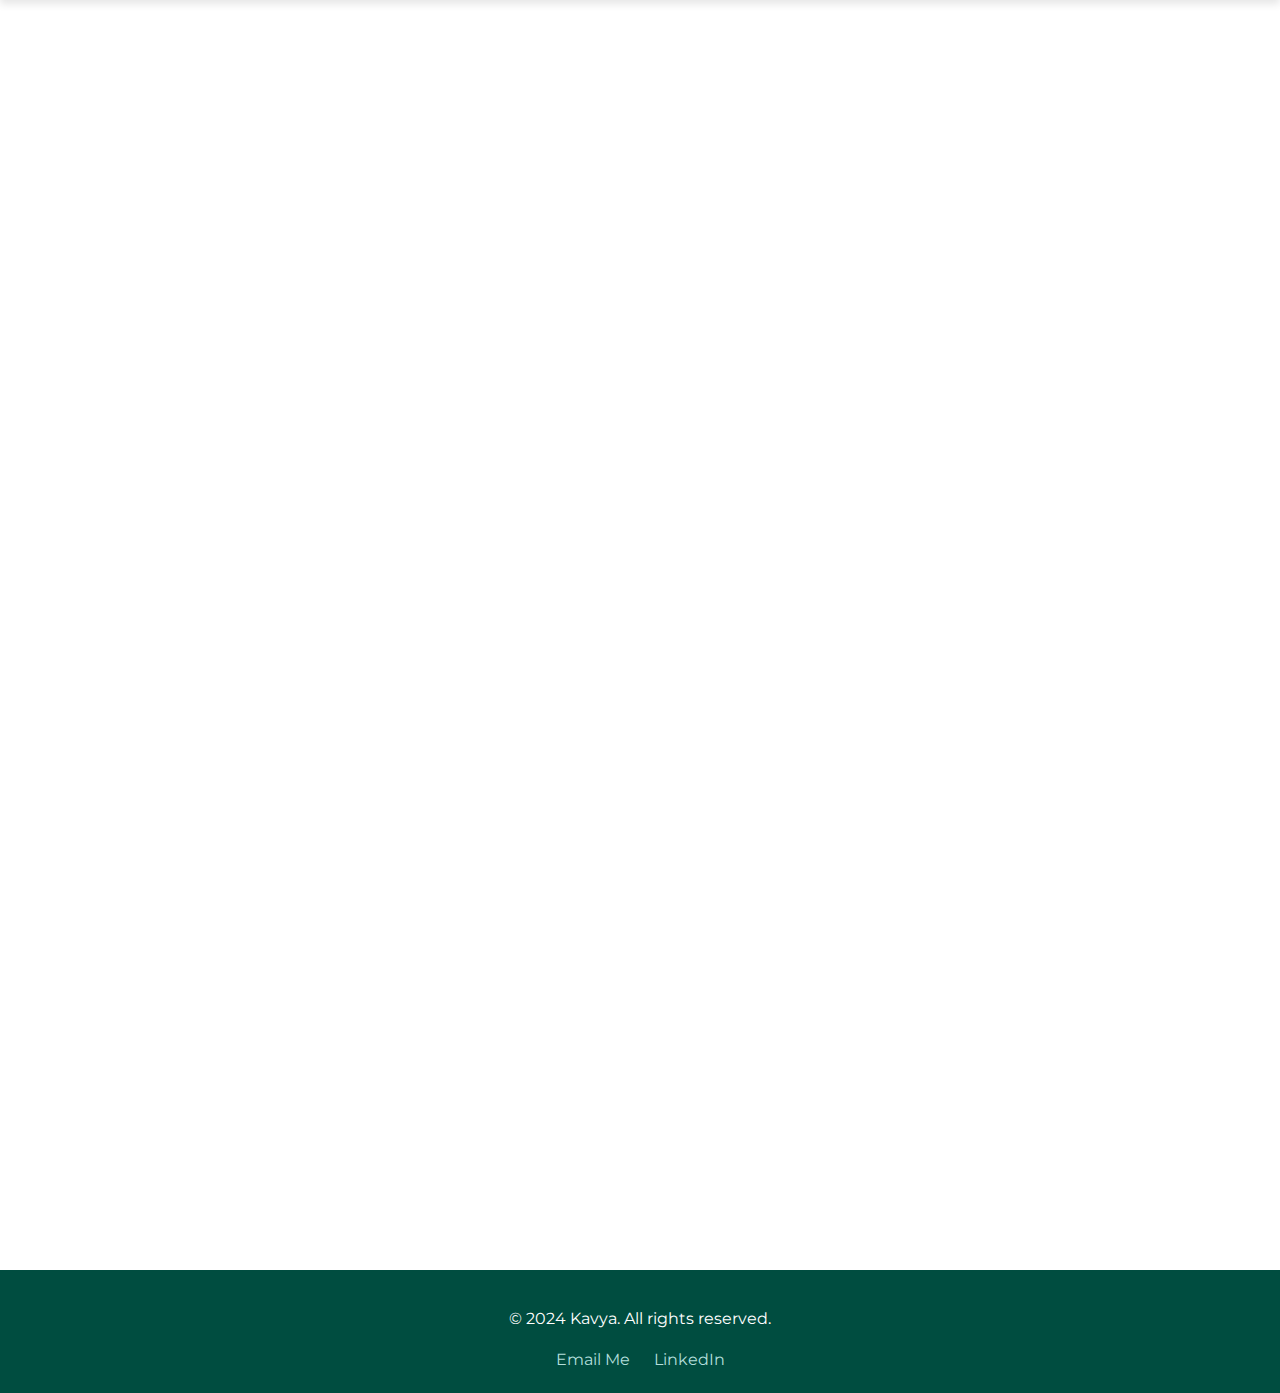
<file: index.html>
<!DOCTYPE html>
<html lang="en">

<head>
    <meta charset="UTF-8">
    <meta name="viewport" content="width=device-width, initial-scale=1.0">
    <title>Home - My Portfolio</title>
    <link href="https://fonts.googleapis.com/css2?family=Montserrat:wght@400;600&display=swap" rel="stylesheet">
    <style>
        body {
            font-family: 'Montserrat', sans-serif;
            line-height: 1.6;
            margin: 0;
            padding: 0;
            background: url('https://www.shutterstock.com/image-vector/beautiful-wallpaper-hd-splash-watercolor-multicolor-1731530434') no-repeat center center fixed;
            background-size: cover;
            color: #333;
            animation: fadeIn 1s ease-in-out;
        }

        header {
            background-color: rgba(0, 77, 64, 0.8); /* Teal color with opacity */
            color: #fff;
            padding: 20px 30px;
            text-align: center;
            box-shadow: 0 4px 8px rgba(0, 0, 0, 0.1);
            position: sticky;
            top: 0;
            z-index: 1000;
            border-bottom: 4px solid #00332e;
            transition: background-color 0.3s ease, transform 0.3s ease;
            transform: translateY(-100%);
            animation: slideIn 0.5s forwards;
        }

        header:hover {
            background-color: rgba(0, 51, 46, 0.9); /* Darker teal with more opacity on hover */
            transform: translateY(0);
        }

        header h1 {
            font-size: 2.8rem;
            margin: 0;
            font-weight: 600;
            transition: color 0.3s ease;
        }

        header h1:hover {
            color: #b2dfdb;
        }

        header p {
            font-size: 1.3rem;
            margin: 10px 0 0;
            font-weight: 400;
        }

        nav {
            margin-top: 15px;
        }

        nav a {
            color: #fff;
            text-decoration: none;
            margin: 0 15px;
            font-weight: 400;
            font-size: 1.1rem;
            transition: color 0.3s ease, border-bottom 0.3s ease;
            padding-bottom: 7px;
            border-bottom: 2px solid transparent;
        }

        nav a:hover {
            color: #b2dfdb;
            border-bottom: 2px solid #b2dfdb;
            text-shadow: 0 0 5px rgba(0, 0, 0, 0.2);
        }

        section {
            padding: 60px 20px;
            margin: 20px auto;
            max-width: 900px;
            background-color: rgba(255, 255, 255, 0.8); /* White background with opacity */
            border-radius: 12px;
            box-shadow: 0 6px 12px rgba(0, 0, 0, 0.1);
            text-align: center;
            position: relative;
            overflow: hidden;
            transition: transform 0.3s ease, box-shadow 0.3s ease;
            opacity: 0;
            animation: fadeInUp 1s forwards;
        }

        section:hover {
            transform: scale(1.02);
            box-shadow: 0 12px 24px rgba(0, 0, 0, 0.2);
        }

        section h2 {
            color: #004d40;
            font-size: 2rem;
            margin-top: 0;
            font-weight: 600;
            border-bottom: 2px solid #004d40;
            padding-bottom: 10px;
            transition: color 0.3s ease;
        }

        section h2:hover {
            color: #00332e;
        }

        section p {
            font-size: 1.1rem;
            color: #555;
            line-height: 1.8;
            margin-bottom: 20px;
            transition: color 0.3s ease, transform 0.3s ease;
        }

        section p:hover {
            color: #004d40;
            transform: translateY(-5px);
        }

        .gallery {
            display: flex;
            justify-content: center;
            gap: 15px;
            flex-wrap: wrap;
            margin-top: 20px;
        }

        .gallery img {
            width: 200px;
            height: auto;
            object-fit: cover;
            border-radius: 8px;
            box-shadow: 0 4px 8px rgba(0, 0, 0, 0.1);
            transition: transform 0.3s ease, box-shadow 0.3s ease, filter 0.3s ease;
        }

        .gallery img:hover {
            transform: scale(1.05);
            box-shadow: 0 6px 12px rgba(0, 0, 0, 0.2);
            filter: brightness(1.2);
        }

        footer {
            background-color: #004d40;
            color: #fff;
            text-align: center;
            padding: 20px 0;
            position: relative;
            bottom: 0;
            width: 100%;
        }

        footer a {
            color: #b2dfdb;
            text-decoration: none;
            margin: 0 10px;
            transition: color 0.3s ease;
        }

        footer a:hover {
            color: #fff;
        }

        /* Keyframe animations */
        @keyframes fadeIn {
            from { opacity: 0; }
            to { opacity: 1; }
        }

        @keyframes slideIn {
            from { transform: translateY(-100%); }
            to { transform: translateY(0); }
        }

        @keyframes fadeInUp {
            from { opacity: 0; transform: translateY(20px); }
            to { opacity: 1; transform: translateY(0); }
        }

        @media (max-width: 768px) {
            header h1 {
                font-size: 2.2rem;
            }

            nav a {
                font-size: 1rem;
                margin: 0 8px;
            }

            section {
                padding: 40px 10px;
            }

            .gallery img {
                width: 100%;
                height: auto;
            }
        }
    </style>
</head>

<body>

    <header>
        <h1>I am Kavya</h1>
        <p>Your Vision, My Code</p>
        <nav>
            <a href="index.html">Home</a>
            <a href="about.html">About</a>
            <a href="projects.html">Projects</a>
            <a href="contact.html">Contact</a>
        </nav>
    </header>

    <section>
        <h2>Welcome to My Portfolio</h2>
        <p>Hello! I’m Kavya, a passionate web developer with a knack for creating clean, user-friendly designs and efficient, scalable solutions. Explore my work and discover how I can help bring your digital ideas to life.</p>
    </section>

    <section>
        <h2>Skills & Expertise</h2>
        <p>I specialize in a range of technologies and tools to build robust and user-centric solutions. My expertise includes:</p>
        <ul style="text-align: left; margin: 0 auto; max-width: 600px;">
            <li>Web Development: HTML, CSS, JavaScript, React, Node.js</li>
            <li>Design: Adobe XD, Figma, Sketch</li>
            <li>Tools: Git, Docker, Jenkins</li>
        </ul>
    </section>

    <section>
        <h2>Let’s Work Together</h2>
        <p>If you’re interested in collaborating or just want to chat about potential projects, feel free to reach out!</p>
    </section>

    <footer>
        <p>&copy; 2024 Kavya. All rights reserved.</p>
        <a href="mailto:your.email@example.com">Email Me</a>
        <a href="https://www.linkedin.com/in/yourprofile" target="_blank">LinkedIn</a>
    </footer>

</body>

</html>
</file>
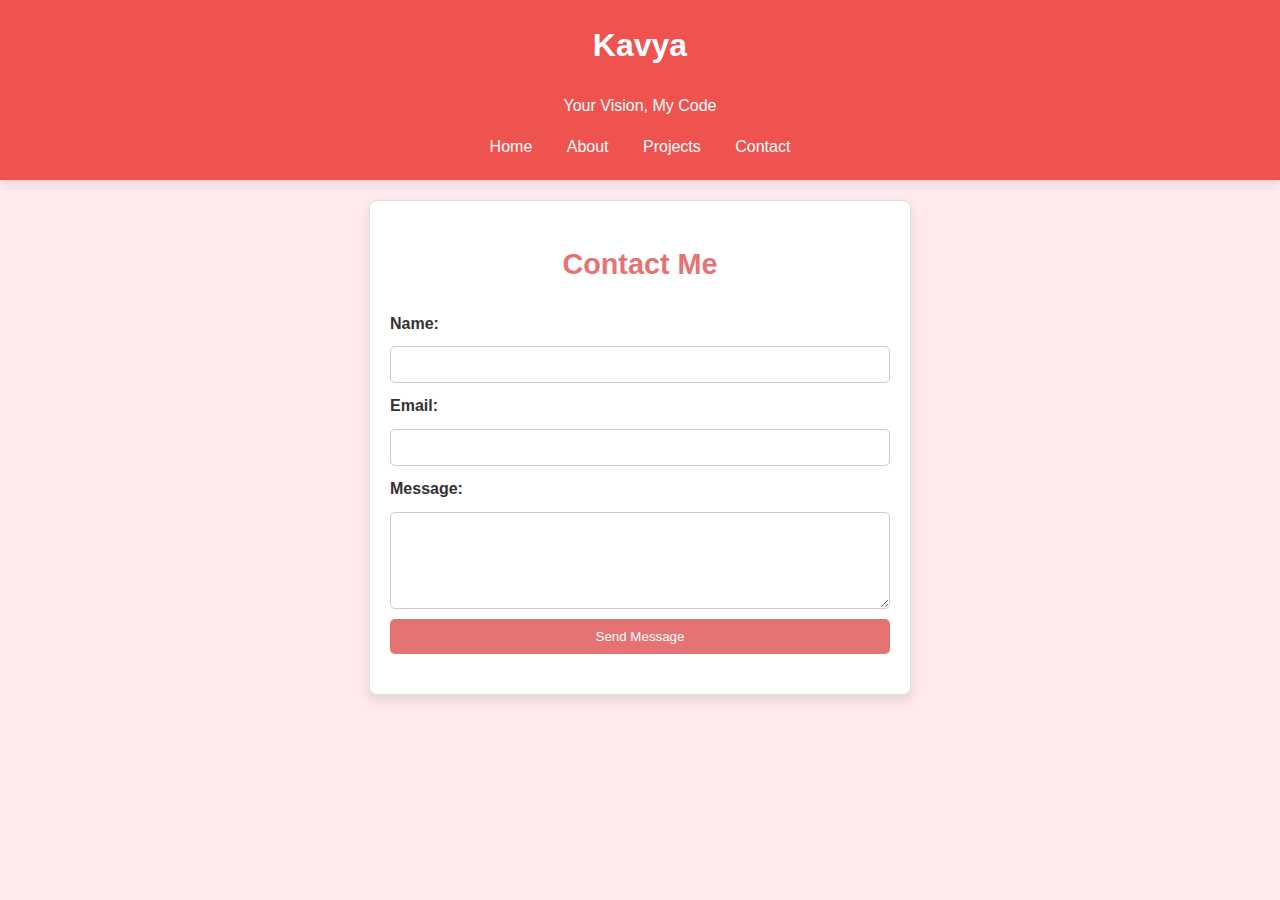
<file: contact.html>
<!DOCTYPE html>
<html lang="en">

<head>
    <meta charset="UTF-8">
    <meta name="viewport" content="width=device-width, initial-scale=1.0">
    <title>Contact - My Portfolio</title>
    <style>
        body {
            font-family: 'Montserrat', sans-serif;
            line-height: 1.6;
            margin: 0;
            padding: 0;
            background-color: #ffebee; /* Light red background */
            color: #333;
            transition: background-color 0.3s ease;
        }

        header {
            background-color: #e57373; /* Light red */
            color: #fff;
            padding: 20px 0;
            text-align: center;
            box-shadow: 0 4px 8px rgba(0, 0, 0, 0.1);
            position: sticky;
            top: 0;
            z-index: 1000;
            transition: background-color 0.3s ease;
        }

        header:hover {
            background-color: #ef5350; /* Slightly darker light red */
        }

        nav a {
            color: #fff;
            text-decoration: none;
            margin: 0 15px;
            transition: color 0.3s ease;
        }

        nav a:hover {
            color: #ffccbc; /* Light pinkish red */
        }

        section {
            padding: 40px 20px;
            margin: 20px auto;
            max-width: 500px; /* Reduced width for the contact page */
            background-color: #fff;
            border-radius: 8px;
            box-shadow: 0 6px 12px rgba(0, 0, 0, 0.1);
            text-align: center;
            border: 1px solid #e0e0e0;
            transition: background-color 0.3s ease, transform 0.3s ease;
        }

        section:hover {
            background-color: #ffebee; /* Light red */
            transform: scale(1.02);
        }

        h1, h2 {
            margin-top: 0;
            transition: color 0.3s ease;
        }

        h2 {
            color: #e57373; /* Light red */
            font-size: 1.8rem; /* Adjusted size */
        }

        h2:hover {
            color: #ef5350; /* Slightly darker light red */
        }

        form {
            display: grid;
            gap: 10px;
            animation: fadeIn 1s ease-in-out;
        }

        label {
            font-weight: bold;
            color: #333;
        }

        input, textarea {
            padding: 10px;
            border: 1px solid #ccc;
            border-radius: 5px;
            width: 100%;
            box-sizing: border-box;
            transition: border-color 0.3s ease;
        }

        input:focus, textarea:focus {
            border-color: #e57373; /* Light red border */
            outline: none;
        }

        button {
            padding: 10px;
            background-color: #e57373; /* Light red */
            color: #fff;
            border: none;
            border-radius: 5px;
            cursor: pointer;
            transition: background-color 0.3s ease, transform 0.3s ease;
        }

        button:hover {
            background-color: #ef5350; /* Slightly darker light red */
            transform: scale(1.05);
        }

        /* Animations */
        @keyframes fadeIn {
            from { opacity: 0; }
            to { opacity: 1; }
        }
    </style>
</head>

<body>

    <header>
        <h1>Kavya</h1>
        <p>Your Vision, My Code</p>
        <nav>
            <a href="index.html">Home</a>
            <a href="about.html">About</a>
            <a href="projects.html">Projects</a>
            <a href="contact.html">Contact</a>
        </nav>
    </header>

    <section id="contact">
        <h2>Contact Me</h2>
        <form action="#" method="post">
            <label for="name" align="left">Name:</label>
            <input type="text" id="name" name="name" required>

            <label for="email" align="left">Email:</label>
            <input type="email" id="email" name="email" required>

            <label for="message" align="left">Message:</label>
            <textarea id="message" name="message" rows="5" required></textarea>

            <button type="submit">Send Message</button>
        </form>
    </section>

</body>

</html>
</file>
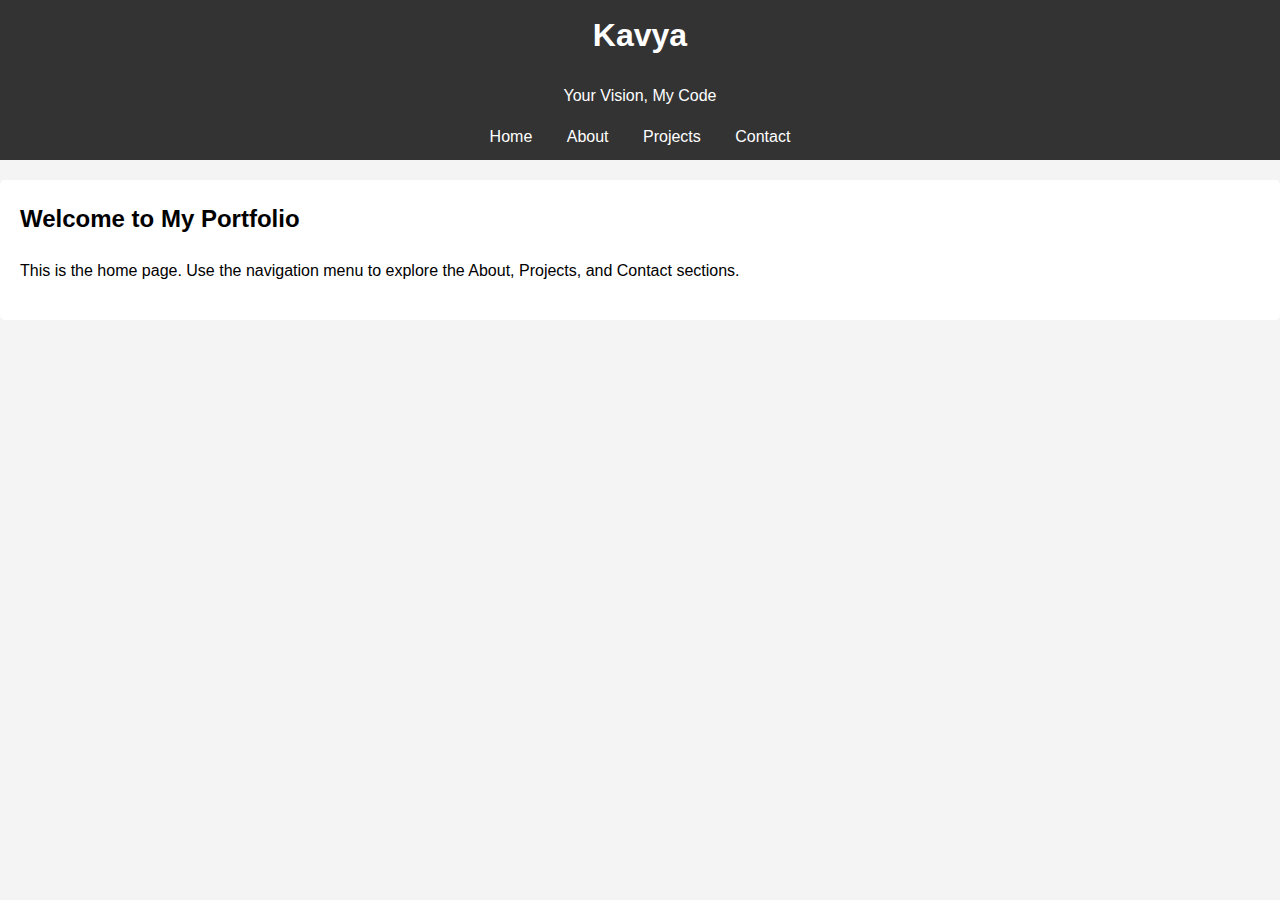
<file: home.html>
<!DOCTYPE html>
<html lang="en">

<head>
    <meta charset="UTF-8">
    <meta name="viewport" content="width=device-width, initial-scale=1.0">
    <title>Home - My Portfolio</title>
    <style>
        body {
            font-family: Arial, sans-serif;
            line-height: 1.6;
            margin: 0;
            padding: 0;
            background-color: #f4f4f4;
        }

        header {
            background-color: #333;
            color: #fff;
            padding: 10px 0;
            text-align: center;
        }

        nav a {
            color: #fff;
            text-decoration: none;
            margin: 0 15px;
        }

        section {
            padding: 20px;
            margin: 20px 0;
            background-color: #fff;
            border-radius: 5px;
        }

        h1, h2 {
            margin-top: 0;
        }
    </style>
</head>

<body>

    <header>
        <h1>Kavya</h1>
        <p>Your Vision, My Code</p>
        <nav>
            <a href="index.html">Home</a>
            <a href="about.html">About</a>
            <a href="projects.html">Projects</a>
            <a href="contact.html">Contact</a>
        </nav>
    </header>

    <section>
        <h2>Welcome to My Portfolio</h2>
        <p>This is the home page. Use the navigation menu to explore the About, Projects, and Contact sections.</p>
    </section>

</body>

</html>
</file>
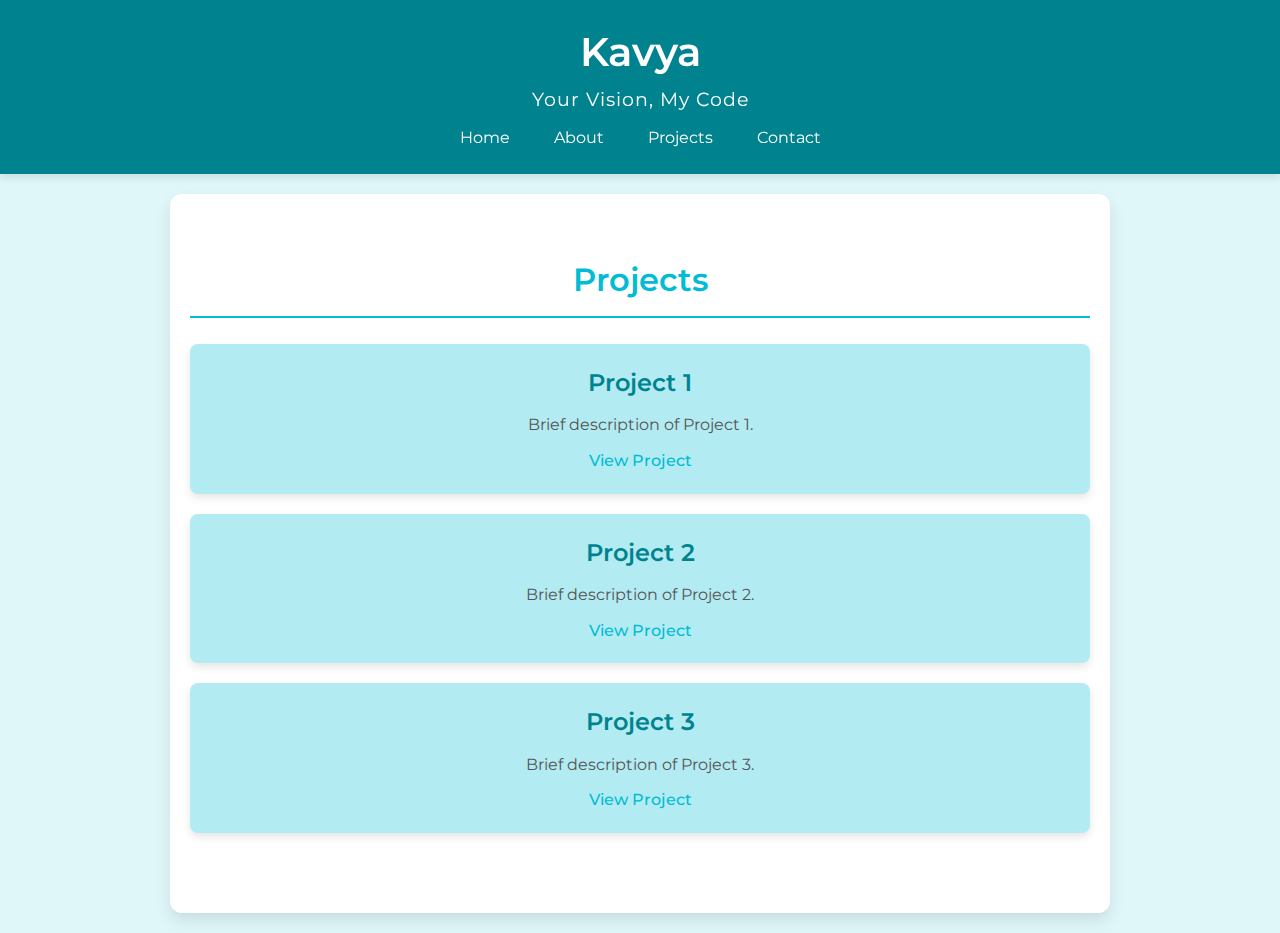
<file: projects.html>
<!DOCTYPE html>
<html lang="en">

<head>
    <meta charset="UTF-8">
    <meta name="viewport" content="width=device-width, initial-scale=1.0">
    <title>Projects - My Portfolio</title>
    <link href="https://fonts.googleapis.com/css2?family=Montserrat:wght@400;600&display=swap" rel="stylesheet">
    <style>
        body {
            font-family: 'Montserrat', sans-serif;
            line-height: 1.6;
            margin: 0;
            padding: 0;
            background-color: #e0f7fa; /* Light aqua background */
            color: #333;
            animation: bodyFadeIn 1s ease-in-out;
        }

        header {
            background-color: #00bcd4; /* Aqua blue */
            color: #fff;
            padding: 20px 0;
            text-align: center;
            box-shadow: 0 4px 8px rgba(0, 0, 0, 0.1);
            position: sticky;
            top: 0;
            z-index: 1000;
            border-bottom: 4px solid #00838f; /* Darker aqua blue */
            transition: background-color 0.3s ease-in-out;
        }

        header:hover {
            background-color: #00838f; /* Darker aqua blue on hover */
        }

        header h1 {
            font-size: 2.5rem;
            margin: 0;
            font-weight: 600;
            transition: color 0.3s ease-in-out, transform 0.3s ease-in-out;
        }

        header h1:hover {
            color: #b2ebf2; /* Light cyan */
            transform: scale(1.05);
        }

        header p {
            font-size: 1.2rem;
            margin: 0;
            font-weight: 400;
            letter-spacing: 1px;
            transition: color 0.3s ease-in-out;
        }

        header p:hover {
            color: #b2ebf2; /* Light cyan */
        }

        nav {
            margin-top: 10px;
        }

        nav a {
            color: #fff;
            text-decoration: none;
            margin: 0 20px;
            font-weight: 400;
            font-size: 1rem;
            transition: color 0.3s ease-in-out, border-bottom 0.3s ease-in-out;
            padding-bottom: 5px;
            border-bottom: 2px solid transparent;
        }

        nav a:hover {
            color: #b2ebf2; /* Light cyan */
            border-bottom: 2px solid #b2ebf2; /* Light cyan */
            text-shadow: 0 0 5px rgba(0, 0, 0, 0.2);
        }

        section {
            padding: 60px 20px;
            margin: 20px auto;
            max-width: 900px;
            background-color: #ffffff; /* White background */
            border-radius: 12px;
            box-shadow: 0 8px 16px rgba(0, 0, 0, 0.1);
            text-align: center;
            position: relative;
            overflow: hidden;
            transition: transform 0.3s ease, box-shadow 0.3s ease;
            animation: sectionFadeIn 1s ease-in-out;
        }

        section:hover {
            transform: scale(1.03);
            box-shadow: 0 12px 24px rgba(0, 0, 0, 0.2);
        }

        section h2 {
            color: #00bcd4; /* Aqua blue */
            font-size: 2rem;
            margin-top: 0;
            font-weight: 600;
            border-bottom: 2px solid #00bcd4; /* Aqua blue */
            padding-bottom: 10px;
            transition: color 0.3s ease-in-out, transform 0.3s ease-in-out;
        }

        section h2:hover {
            color: #00838f; /* Darker aqua blue */
            transform: translateY(-5px);
        }

        .project {
            margin: 20px 0;
            padding: 20px;
            background-color: #b2ebf2; /* Light cyan */
            border-radius: 8px;
            box-shadow: 0 4px 8px rgba(0, 0, 0, 0.1);
            transition: transform 0.3s ease, background-color 0.3s ease-in-out;
            animation: projectFadeIn 1s ease-in-out;
        }

        .project:hover {
            transform: translateY(-5px);
            background-color: #80deea; /* Lighter cyan */
        }

        .project h3 {
            color: #00838f; /* Darker aqua blue */
            font-size: 1.5rem;
            margin: 0 0 10px;
            font-weight: 600;
            transition: color 0.3s ease-in-out;
        }

        .project h3:hover {
            color: #00bcd4; /* Aqua blue */
        }

        .project p {
            color: #555;
            margin: 0 0 10px;
            font-size: 1rem;
        }

        .project a {
            color: #00bcd4; /* Aqua blue */
            text-decoration: none;
            font-weight: 500;
            transition: color 0.3s ease-in-out, text-decoration 0.3s ease-in-out;
        }

        .project a:hover {
            color: #00838f; /* Darker aqua blue */
            text-decoration: underline;
        }

        @keyframes bodyFadeIn {
            from { opacity: 0; }
            to { opacity: 1; }
        }

        @keyframes sectionFadeIn {
            from { opacity: 0; transform: translateY(20px); }
            to { opacity: 1; transform: translateY(0); }
        }

        @keyframes projectFadeIn {
            from { opacity: 0; transform: translateY(10px); }
            to { opacity: 1; transform: translateY(0); }
        }

        @media (max-width: 768px) {
            header h1 {
                font-size: 2rem;
            }

            nav a {
                font-size: 0.9rem;
                margin: 0 10px;
            }

            section {
                padding: 30px 10px;
            }
        }
    </style>
</head>

<body>

    <header>
        <h1>Kavya</h1>
        <p>Your Vision, My Code</p>
        <nav>
            <a href="index.html">Home</a>
            <a href="about.html">About</a>
            <a href="projects.html">Projects</a>
            <a href="contact.html">Contact</a>
        </nav>
    </header>

    <section id="projects">
        <h2>Projects</h2>

        <div class="project">
            <h3>Project 1</h3>
            <p>Brief description of Project 1.</p>
            <a href="project1.html">View Project</a>
            <!-- Optionally include an image -->
            <!-- <img src="screenshot1.png" alt="Screenshot of Project 1"> -->
        </div>

        <div class="project">
            <h3>Project 2</h3>
            <p>Brief description of Project 2.</p>
            <a href="project2.html">View Project</a>
            <!-- Optionally include an image -->
            <!-- <img src="screenshot2.png" alt="Screenshot of Project 2"> -->
        </div>

        <div class="project">
            <h3>Project 3</h3>
            <p>Brief description of Project 3.</p>
            <a href="project3.html">View Project</a>
            <!-- Optionally include an image -->
            <!-- <img src="screenshot3.png" alt="Screenshot of Project 3"> -->
        </div>
    </section>

</body>

</html>
</file>
